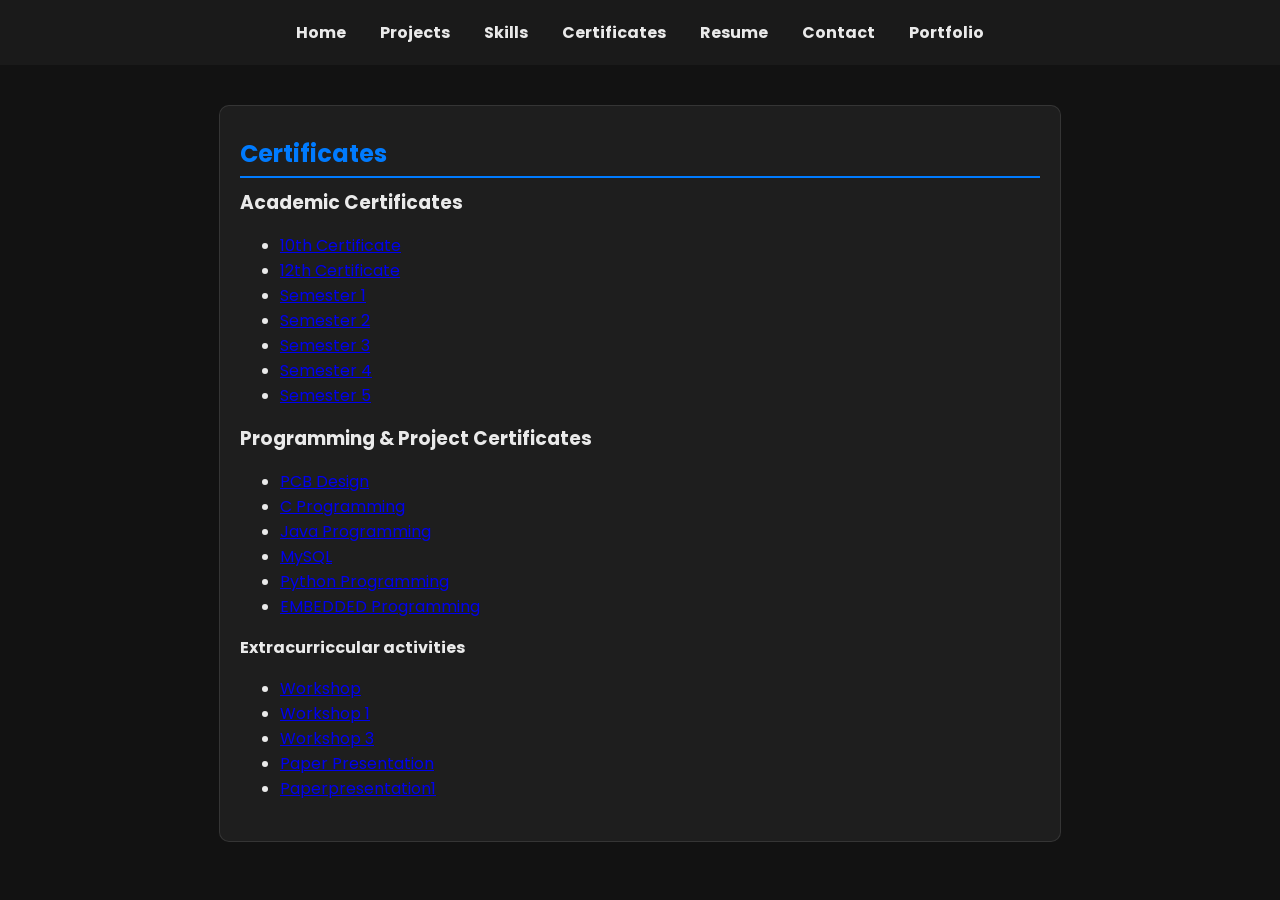
<file: FRONTEND/HTML/CERTIFICATES.HTML>
<!DOCTYPE html>
<html lang="en">
<head>
    <meta charset="UTF-8">
    <meta name="viewport" content="width=device-width, initial-scale=1.0">
    <title>Certificates | NITHISH GS</title>
    <link rel="preconnect" href="https://fonts.googleapis.com">
    <link rel="preconnect" href="https://fonts.gstatic.com" crossorigin>
    <link href="https://fonts.googleapis.com/css2?family=Poppins:wght@300;400;600&display=swap" rel="stylesheet">
    <link rel="stylesheet" href="../CSS/STYLE.CSS">
    <link rel="stylesheet" href="../CSS/ANIMATIONS.CSS">
    <style>
        .certificates-container {
            max-width: 800px;
            margin: 40px auto;
            padding: 20px;
            background: rgba(255, 255, 255, 0.05);
            border-radius: 10px;
            border: 1px solid rgba(255, 255, 255, 0.1);
        }
        .certificates-section {
            margin-bottom: 20px;
        }
        .certificates-section h2 {
            color: #007BFF;
            border-bottom: 2px solid #007BFF;
            padding-bottom: 5px;
        }
        .click-effect {
            position: absolute;
            width: 50px;
            height: 50px;
            border: 2px solid rgba(0, 212, 255, 1);
            border-radius: 50%;
            transform: translate(-50%, -50%) scale(0);
            pointer-events: none;
            animation: ripple-ring 0.6s ease-out forwards;
        }
        @keyframes ripple-ring {
            0% { transform: translate(-50%, -50%) scale(0); opacity: 1; border-width: 5px; }
            100% { transform: translate(-50%, -50%) scale(3); opacity: 0; border-width: 0px; }
        }
    </style>
</head>
<body>
    <header>
        <nav>
            <a href="INDEX.HTML">Home</a>
            <a href="PROJECTS.HTML">Projects</a>
            <a href="SKILLS.HTML">Skills</a>
            <a href="CERTIFICATES.HTML">Certificates</a>
            <a href="RESUME.HTML">Resume</a>
            <a href="CONTACT.HTML">Contact</a>
            <a href="https://NITHISHPORTFOLIO.COM" target="_blank">Portfolio</a>
        </nav>
    </header>

    <main>
                    <div class="certificates-container">
                        <div class="certificates-section">
                            <h2>Certificates</h2>
                            <h3>Academic Certificates</h3>
                            <ul>
                                <li class="zoom-in" style="animation-delay: 0.1s;"><a href="../ASSERTS/CERTIFICATES/ACADEMICS/10TH.pdf" target="_blank">10th Certificate</a></li>
                                <li class="zoom-in" style="animation-delay: 0.2s;"><a href="../ASSERTS/CERTIFICATES/ACADEMICS/12TH.pdf" target="_blank">12th Certificate</a></li>
                                <li class="zoom-in" style="animation-delay: 0.3s;"><a href="../ASSERTS/CERTIFICATES/ACADEMICS/SEM1 (1).pdf" target="_blank">Semester 1</a></li>
                                <li class="zoom-in" style="animation-delay: 0.4s;"><a href="../ASSERTS/CERTIFICATES/ACADEMICS/SEM2.pdf" target="_blank">Semester 2</a></li>
                                <li class="zoom-in" style="animation-delay: 0.5s;"><a href="../ASSERTS/CERTIFICATES/ACADEMICS/SEM3.pdf" target="_blank">Semester 3</a></li>
                                <li class="zoom-in" style="animation-delay: 0.6s;"><a href="../ASSERTS/CERTIFICATES/ACADEMICS/SEM4.pdf" target="_blank">Semester 4</a></li>
                                <li class="zoom-in" style="animation-delay: 0.7s;"><a href="../ASSERTS/CERTIFICATES/ACADEMICS/SEM5.pdf" target="_blank">Semester 5</a></li>
                            </ul>
                            <h3>Programming & Project Certificates</h3>
                            <ul>
                                <li class="zoom-in" style="animation-delay: 0.8s;"><a href="../ASSERTS/CERTIFICATES/CORE/PCB.pdf" target="_blank">PCB Design</a></li>
                                <li class="zoom-in" style="animation-delay: 0.9s;"><a href="../ASSERTS/CERTIFICATES/PROGRAMMING/C .pdf" target="_blank">C Programming</a></li>
                                <li class="zoom-in" style="animation-delay: 1.0s;"><a href="../ASSERTS/CERTIFICATES/PROGRAMMING/JAVA.pdf" target="_blank">Java Programming</a></li>
                                <li class="zoom-in" style="animation-delay: 1.1s;"><a href="../ASSERTS/CERTIFICATES/PROGRAMMING/MYSQL.pdf" target="_blank">MySQL</a></li>
                                <li class="zoom-in" style="animation-delay: 1.2s;"><a href="../ASSERTS/CERTIFICATES/PROGRAMMING/PYTHON.pdf" target="_blank">Python Programming</a></li>
                                <li class="zoom-in" style="animation-delay: 1.3s;"><a href="../ASSERTS/CERTIFICATES/PROGRAMMING/EMBEDDED.pdf" target="_blank">EMBEDDED Programming</a></li>
                            </ul>
                            <h4>Extracurriccular activities</h4>
                            <ul>

                                <li class="zoom-in" style="animation-delay: 1.5s;"><a href="../ASSERTS/CERTIFICATES/PROJECTS/WORKSHOP.pdf" target="_blank">Workshop</a></li>
                                <li class="zoom-in" style="animation-delay: 1.6s;"><a href="../ASSERTS/CERTIFICATES/PROJECTS/WORKSHOP1.pdf" target="_blank">Workshop 1</a></li>
                                <li class="zoom-in" style="animation-delay: 1.7s;"><a href="../ASSERTS/CERTIFICATES/PROJECTS/WORKSHOP3.pdf" target="_blank">Workshop 3</a></li>
                                <li class="zoom-in" style="animation-delay: 1.8s;"><a href="../ASSERTS/CERTIFICATES/PROJECTS/PAPER PRESENTATION.pdf" target="_blank">Paper Presentation</a></li>
                                <li class="zoom-in" style="animation-delay: 1.4s;"><a href="../ASSERTS/CERTIFICATES/PROJECTS/PAPERPRESENTATION1.pdf" target="_blank">Paperpresentation1</a></li>
                            </ul>
                        </div>
                    </div>    </main>

    <script src="../JS/MAINS.JS"></script>
    <script src="../JS/API.JS"></script>
    <script>
        document.addEventListener('click', (e) => {
            const effect = document.createElement('div');
            effect.className = 'click-effect';
            effect.style.left = `${e.pageX}px`;
            effect.style.top = `${e.pageY}px`;
            document.body.appendChild(effect);
            effect.addEventListener('animationend', () => effect.remove());
        });
    </script>
</body>
</html>
</file>
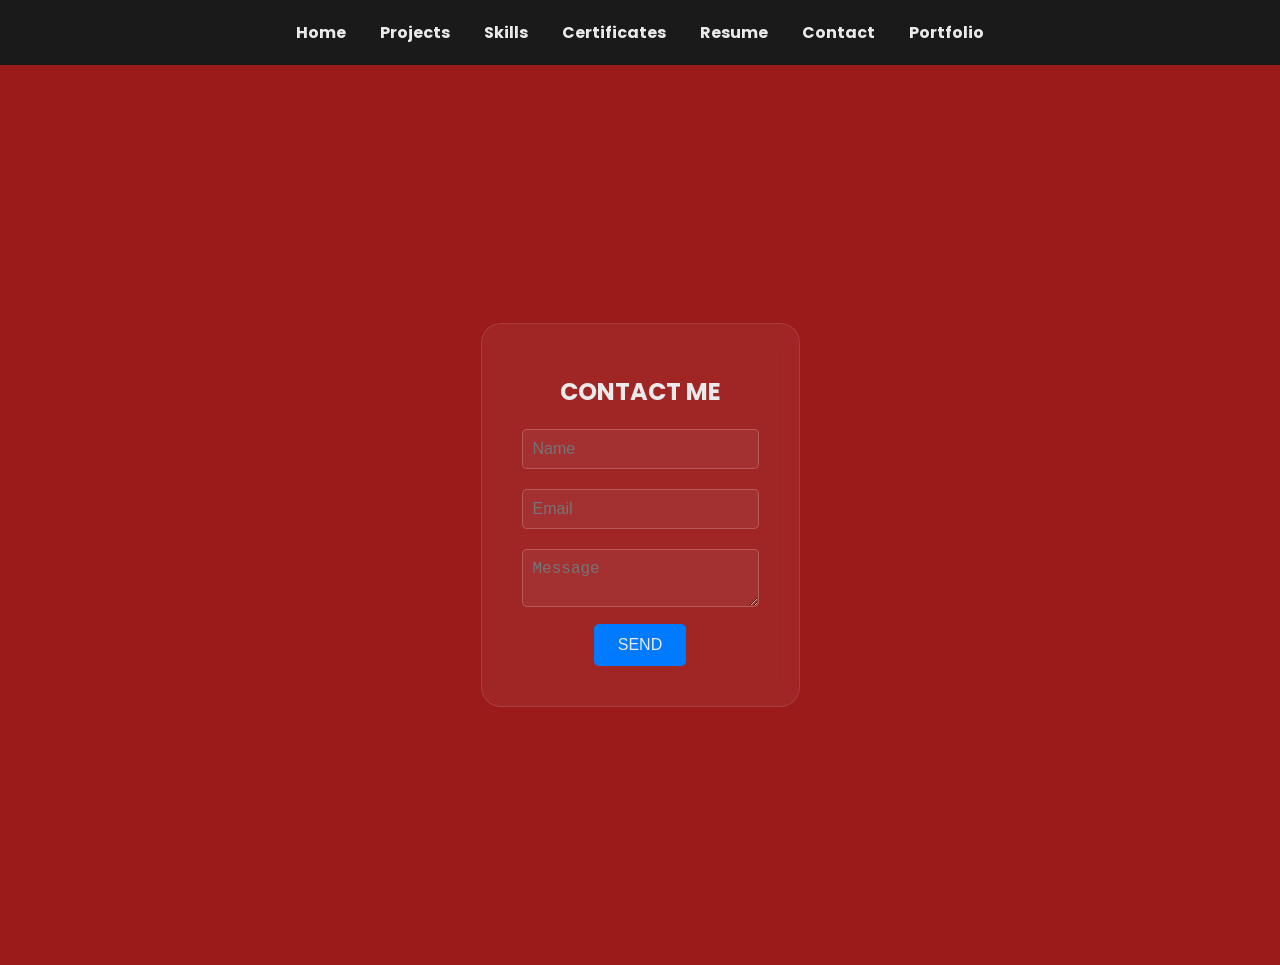
<file: FRONTEND/HTML/CONTACT.HTML>
<!DOCTYPE html>
<html lang="en">
<head>
    <meta charset="UTF-8">
    <meta name="viewport" content="width=device-width, initial-scale=1.0">
    <title>Contact | NITHISH GS</title>
    <link rel="preconnect" href="https://fonts.googleapis.com">
    <link rel="preconnect" href="https://fonts.gstatic.com" crossorigin>
    <link href="https://fonts.googleapis.com/css2?family=Poppins:wght@300;400;600&display=swap" rel="stylesheet">
    <link rel="stylesheet" href="../CSS/STYLE.CSS">
    <link rel="stylesheet" href="../CSS/ANIMATIONS.CSS">
</head>
<body>
    <header>
        <nav>
            <a href="INDEX.HTML">Home</a>
            <a href="PROJECTS.HTML">Projects</a>
            <a href="SKILLS.HTML">Skills</a>
            <a href="CERTIFICATES.HTML">Certificates</a>
            <a href="RESUME.HTML">Resume</a>
            <a href="CONTACT.HTML">Contact</a>
            <a href="https://NITHISHPORTFOLIO.COM" target="_blank">Portfolio</a>
        </nav>
    </header>

    <main>
        <section class="hero">
            <div class="card">
                <h1>CONTACT ME</h1>
                <form onsubmit="sendMessage(event)">
                    <input type="text" id="name" placeholder="Name" required><br>
                    <input type="email" id="email" placeholder="Email" required><br>
                    <textarea id="msg" placeholder="Message" required></textarea><br>
                    <button type="submit">SEND</button>
                </form>
            </div>
        </section>
    </main>

    <script src="../JS/MAINS.JS"></script>
    <script src="../JS/API.JS"></script>
</body>
</html>
</file>
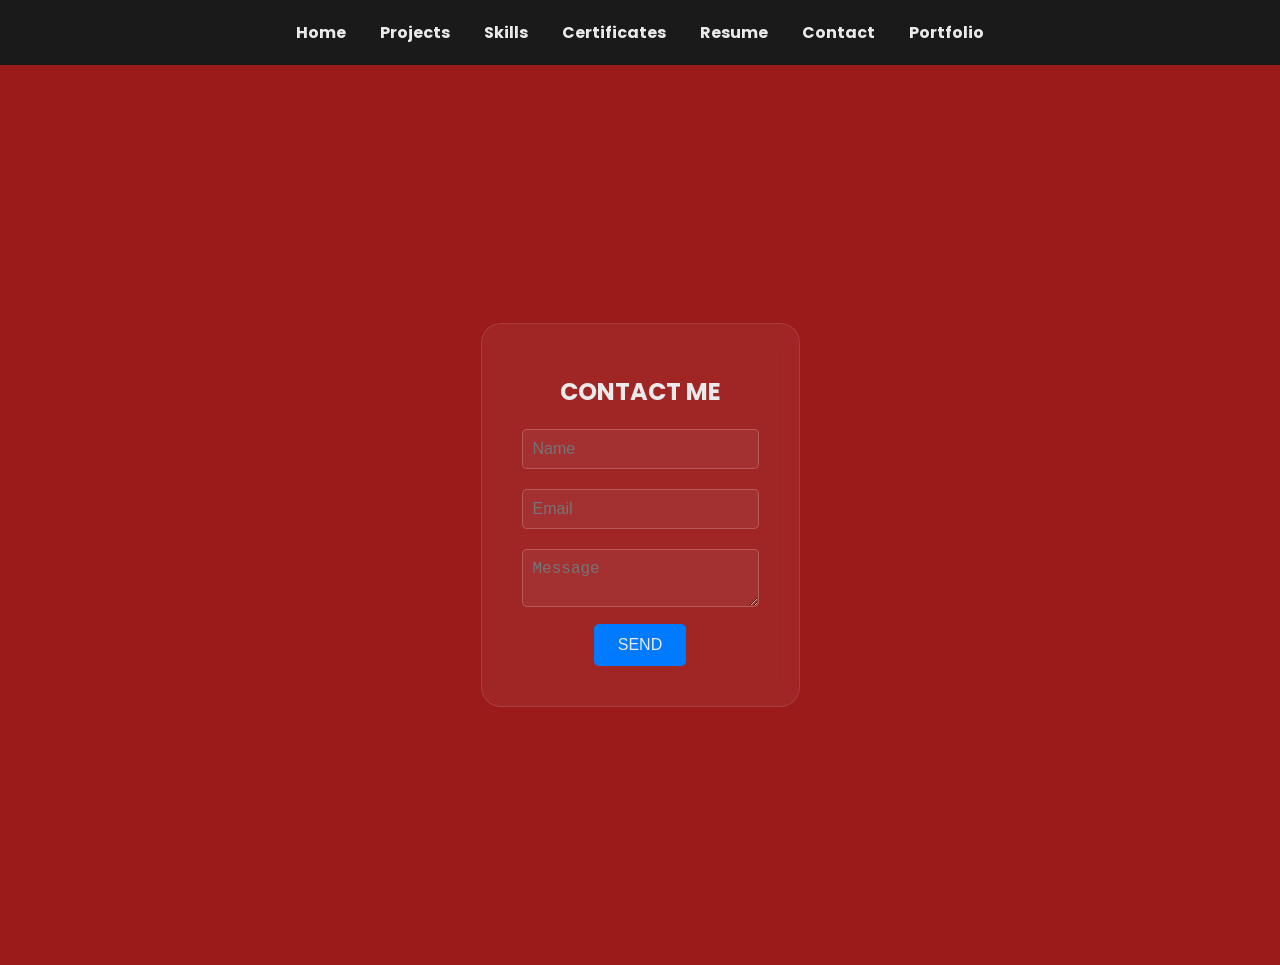
<file: FRONTEND/HTML/contact.html>
<!DOCTYPE html>
<html lang="en">
<head>
    <meta charset="UTF-8">
    <meta name="viewport" content="width=device-width, initial-scale=1.0">
    <title>Contact | NITHISH GS</title>
    <link rel="preconnect" href="https://fonts.googleapis.com">
    <link rel="preconnect" href="https://fonts.gstatic.com" crossorigin>
    <link href="https://fonts.googleapis.com/css2?family=Poppins:wght@300;400;600&display=swap" rel="stylesheet">
    <link rel="stylesheet" href="../CSS/STYLE.CSS">
    <link rel="stylesheet" href="../CSS/ANIMATIONS.CSS">
</head>
<body>
    <header>
        <nav>
            <a href="INDEX.HTML">Home</a>
            <a href="PROJECTS.HTML">Projects</a>
            <a href="SKILLS.HTML">Skills</a>
            <a href="CERTIFICATES.HTML">Certificates</a>
            <a href="RESUME.HTML">Resume</a>
            <a href="CONTACT.HTML">Contact</a>
            <a href="https://NITHISHPORTFOLIO.COM" target="_blank">Portfolio</a>
        </nav>
    </header>

    <main>
        <section class="hero">
            <div class="card">
                <h1>CONTACT ME</h1>
                <form onsubmit="sendMessage(event)">
                    <input type="text" id="name" placeholder="Name" required><br>
                    <input type="email" id="email" placeholder="Email" required><br>
                    <textarea id="msg" placeholder="Message" required></textarea><br>
                    <button type="submit">SEND</button>
                </form>
            </div>
        </section>
    </main>

    <script src="../JS/MAINS.JS"></script>
    <script src="../JS/API.JS"></script>
</body>
</html>
</file>
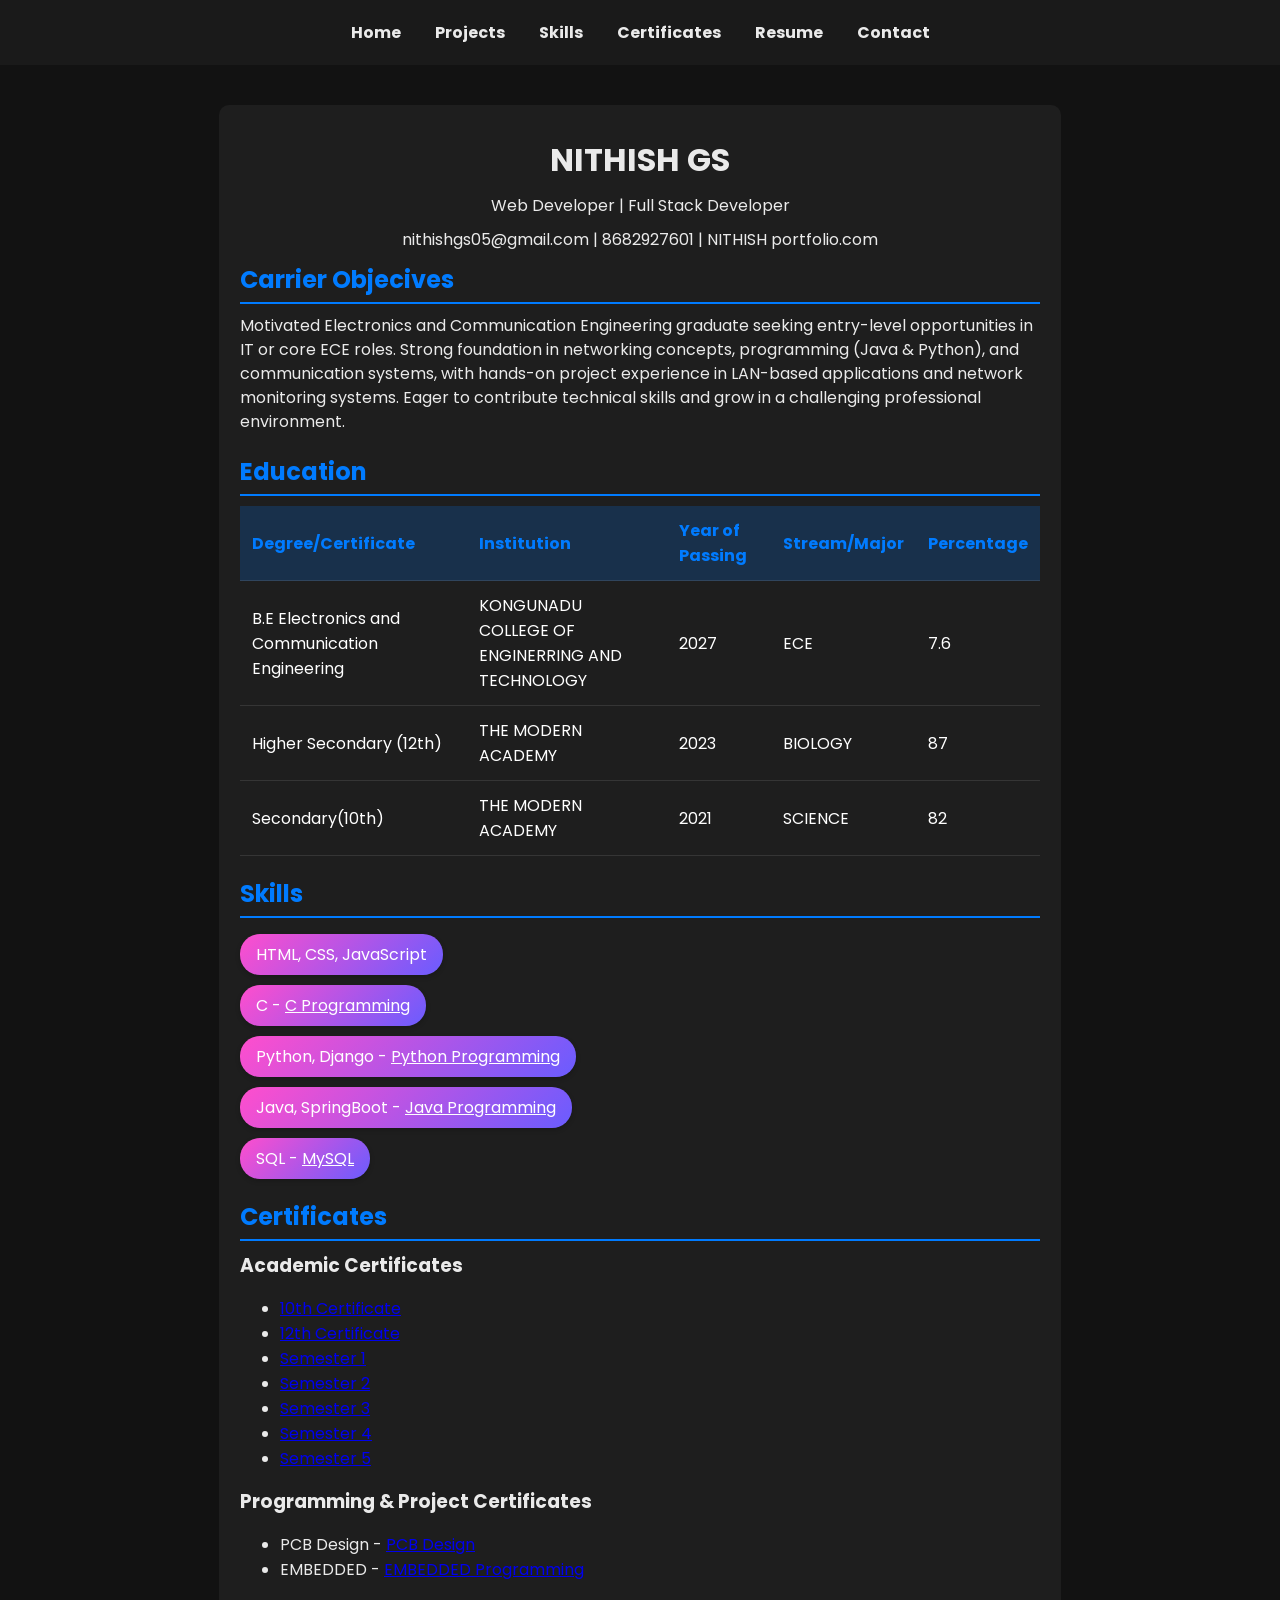
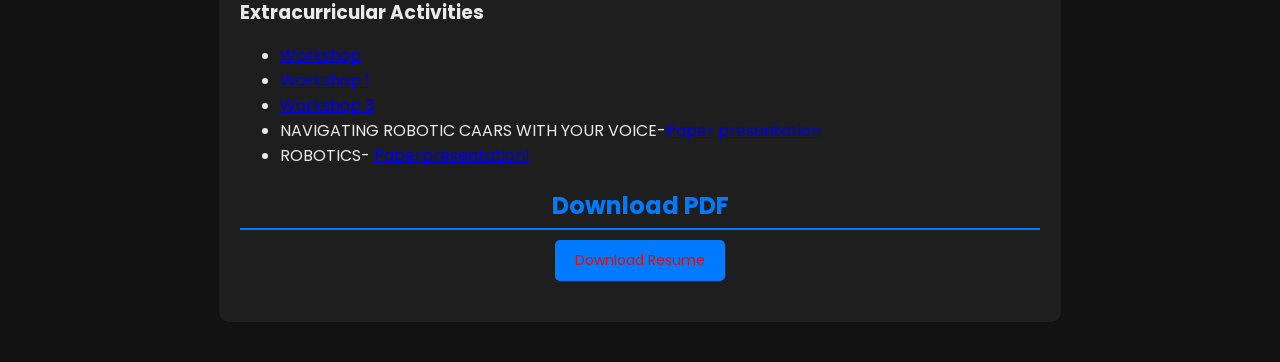
<file: FRONTEND/HTML/RESUME.HTML>
<!DOCTYPE html>
<html lang="en">
<head>
    <meta charset="UTF-8">
    <meta name="viewport" content="width=device-width, initial-scale=1.0">
    <title>Resume | NITHISH GS</title>
    <link rel="preconnect" href="https://fonts.googleapis.com">
    <link rel="preconnect" href="https://fonts.gstatic.com" crossorigin>
    <link href="https://fonts.googleapis.com/css2?family=Poppins:wght@300;400;600&display=swap" rel="stylesheet">
    <link rel="stylesheet" href="../CSS/STYLE.CSS">
    <link rel="stylesheet" href="../CSS/ANIMATIONS.CSS">
    <style>
        .resume-container {
            max-width: 800px;
            margin: 40px auto;
            padding: 20px;
            background: rgba(255, 255, 255, 0.05);
            border-radius: 10px;
            border: 1px solid rgba(255, 255, 255, 0);
        }
        .resume-section {
            margin-bottom: 20px;
        }
        .resume-section h2 {
            color: #007BFF;
            border-bottom: 2px solid #007BFF;
            padding-bottom: 5px;
        }
        .resume-section h3 {
            margin-top: 0;
        }
        .skills-list {
            list-style: none;
            padding: 0;
            display: flex;
            flex-direction: column;
            gap: 10px;
        }
        .skills-list li {
            background: linear-gradient(135deg, #ff4ecd, #6a5cff);
            color: white;
            padding: 8px 16px;
            border-radius: 20px;
            box-shadow: 0 2px 5px rgba(0,0,0,0.2);
            width: fit-content;
        }
        .skills-list li a {
            color: #fff;
            text-decoration: underline;
        }
        .click-effect {
            position: absolute;
            width: 50px;
            height: 50px;
            border: 2px solid rgba(0, 212, 255, 1);
            border-radius: 50%;
            transform: translate(-50%, -50%) scale(0);
            pointer-events: none;
            animation: ripple-ring 0.6s ease-out forwards;
        }
        @keyframes ripple-ring {
            0% { transform: translate(-50%, -50%) scale(0); opacity: 1; border-width: 5px; }
            100% { transform: translate(-50%, -50%) scale(3); opacity: 0; border-width: 0px; }
        }
        table {
            width: 100%;
            border-collapse: collapse;
            margin-top: 10px;
            color: white;
        }
        th, td {
            padding: 12px;
            text-align: left;
            border-bottom: 1px solid rgba(255, 255, 255, 0.1);
        }
        th {
            background-color: rgba(0, 123, 255, 0.2);
            color: #007BFF;
        }
    </style>
</head>
<body>
    <header>
        <nav>
            <a href="INDEX.HTML">Home</a>
            <a href="PROJECTS.HTML">Projects</a>
            <a href="SKILLS.HTML">Skills</a>
            <a href="CERTIFICATES.HTML">Certificates</a>
            <a href="RESUME.HTML">Resume</a>
            <a href="CONTACT.HTML">Contact</a>
        </nav>
    </header>

    <main>
        <div class="resume-container">
            <div class="text-center" style="text-align: center;">
                <h1>NITHISH GS</h1>
                <p>Web Developer | Full Stack Developer</p>
                <p>nithishgs05@gmail.com | 8682927601 | NITHISH portfolio.com</p>
            </div>

                        <div class="resume-section bounce-in">
                            <h2>Carrier Objecives</h2>
                            <p>Motivated Electronics and Communication Engineering graduate seeking entry-level
            opportunities in IT or core ECE roles. Strong foundation in networking concepts,
            programming (Java & Python), and communication systems, with hands-on project
            experience in LAN-based applications and network monitoring systems. Eager to contribute
            technical skills and grow in a challenging professional environment.</p>
                        </div>
            
                        <div class="resume-section bounce-in">
                            <h2>Education</h2>
                            <table>
                                <thead>
                                    <tr>
                                        <th>Degree/Certificate</th>
                                        <th>Institution</th>
                                        <th>Year of Passing</th>
                                        <th>Stream/Major</th>
                                        <th>Percentage</th>
                                    </tr>
                                </thead>
                                <tbody>
                                    <tr>
                                        <td>B.E Electronics and Communication Engineering</td>
                                        <td>KONGUNADU COLLEGE OF ENGINERRING AND TECHNOLOGY</td>
                                        <td>2027</td>
                                        <td>ECE</td>
                                        <td>7.6</td>
                                    </tr>
                                    <tr>
                                        <td>Higher Secondary (12th)</td>
                                        <td>THE MODERN ACADEMY</td>
                                        <td>2023</td>
                                        <td>BIOLOGY</td>
                                        <td>87</td>
                                        <tr>
                                            <td>Secondary(10th)</td>
                                            <td>THE MODERN ACADEMY</td>
                                            <td>2021</td>
                                            <td>SCIENCE</td>
                                            <td>82</td>
                                        </tr>
                                    </tr>
                                </tbody>
                            </table>
                        </div>
            
                        <div class="resume-section bounce-in">
                            <h2>Skills</h2>
                            <ul class="skills-list">
                                <li>HTML, CSS, JavaScript</li>
                                <li>C - <a href="../ASSERTS/CERTIFICATES/PROGRAMMING/C.pdf" target="_blank">C Programming</a></li>
                                <li>Python, Django - <a href="../ASSERTS/CERTIFICATES/PROGRAMMING/PYTHON.pdf" target="_blank">Python Programming</a></li>
                                <li>Java, SpringBoot - <a href="../ASSERTS/CERTIFICATES/PROGRAMMING/JAVA.pdf" target="_blank">Java Programming</a></li>
                                <li>SQL - <a href="../ASSERTS/CERTIFICATES/PROGRAMMING/MYSQL.pdf" target="_blank">MySQL</a></li>
                            </ul>
                        </div>
            
                        <div class="resume-section bounce-in">
                            <h2>Certificates</h2>
                            <h3>Academic Certificates</h3>
                            <ul>
                                <li><a href="../ASSERTS/CERTIFICATES/ACADEMICS/10TH.pdf" target="_blank">10th Certificate</a></li>
                                <li><a href="../ASSERTS/CERTIFICATES/ACADEMICS/12TH.pdf" target="_blank">12th Certificate</a></li>
                                <li><a href="../ASSERTS/CERTIFICATES/ACADEMICS/SEM1 (1).pdf" target="_blank">Semester 1</a></li>
                                <li><a href="../ASSERTS/CERTIFICates/ACADEMICS/SEM2.pdf" target="_blank">Semester 2</a></li>
                                <li><a href="../ASSERTS/CERTIFICATES/ACADEMICS/SEM3.pdf" target="_blank">Semester 3</a></li>
                                <li><a href="../ASSERTS/CERTIFICATES/ACADEMICS/SEM4.pdf" target="_blank">Semester 4</a></li>
                                <li><a href="../ASSERTS/CERTIFICATES/ACADEMICS/SEM5.pdf" target="_blank">Semester 5</a></li>
                            </ul>
                            <h3>Programming & Project Certificates</h3>
                            <ul>
                                <li>PCB Design - <a href="../ASSERTS/CERTIFICATES/CORE/PCB.pdf" target="_blank">PCB Design</a></li>
                                <li>EMBEDDED - <a href="../ASSERTS/CERTIFICATES/PROGRAMMING/EMBEDDED.pdf" target="_blank">EMBEDDED Programming</a></li>
                            </ul>
                            <h3>Extracurricular Activities</h3>
                            <ul>
                                <li><a href="../ASSERTS/CERTIFICATES/PROJECTS/WORKSHOP.pdf" target="_blank">Workshop</a></li>
                                <li><a href="../ASSERTS/CERTIFICATES/PROJECTS/WORKSHOP1.pdf" target="_blank">Workshop 1</a></li>
                                <li><a href="../ASSERTS/CERTIFICATES/PROJECTS/WORKSHOP3.pdf" target="_blank">Workshop 3</a></li>
                                <li>NAVIGATING ROBOTIC CAARS WITH YOUR VOICE-<a href="../ASSERTS/CERTIFICATES/PROJECTS/PAPER PRESENTATION1.pdf" target="_blank">Paper presentation</a></li>
                                <li>ROBOTICS- <a href="../ASSERTS/CERTIFICATES/PROJECTS/PAPERPRESENTATION.pdf" target="_blank">Paperpresentation1</a></li>
                            </ul>
                        </div>
            
                        <div class="resume-section text-center bounce-in" style="text-align: center;">
                            <h2>Download PDF</h2>
                            <a href="../ASSETS/RESUME/RESUME.PDF" class="btn" target="_blank">Download Resume</a>
                        </div>
        </div>
    </main>

    <script src="../JS/MAINS.JS"></script>
    <script src="../JS/API.JS"></script>
    <script>
        document.addEventListener('click', (e) => {
            const effect = document.createElement('div');
            effect.className = 'click-effect';
            effect.style.left = `${e.pageX}px`;
            effect.style.top = `${e.pageY}px`;
            document.body.appendChild(effect);
            effect.addEventListener('animationend', () => effect.remove());
        });
    </script>
</body>
</html>
</file>
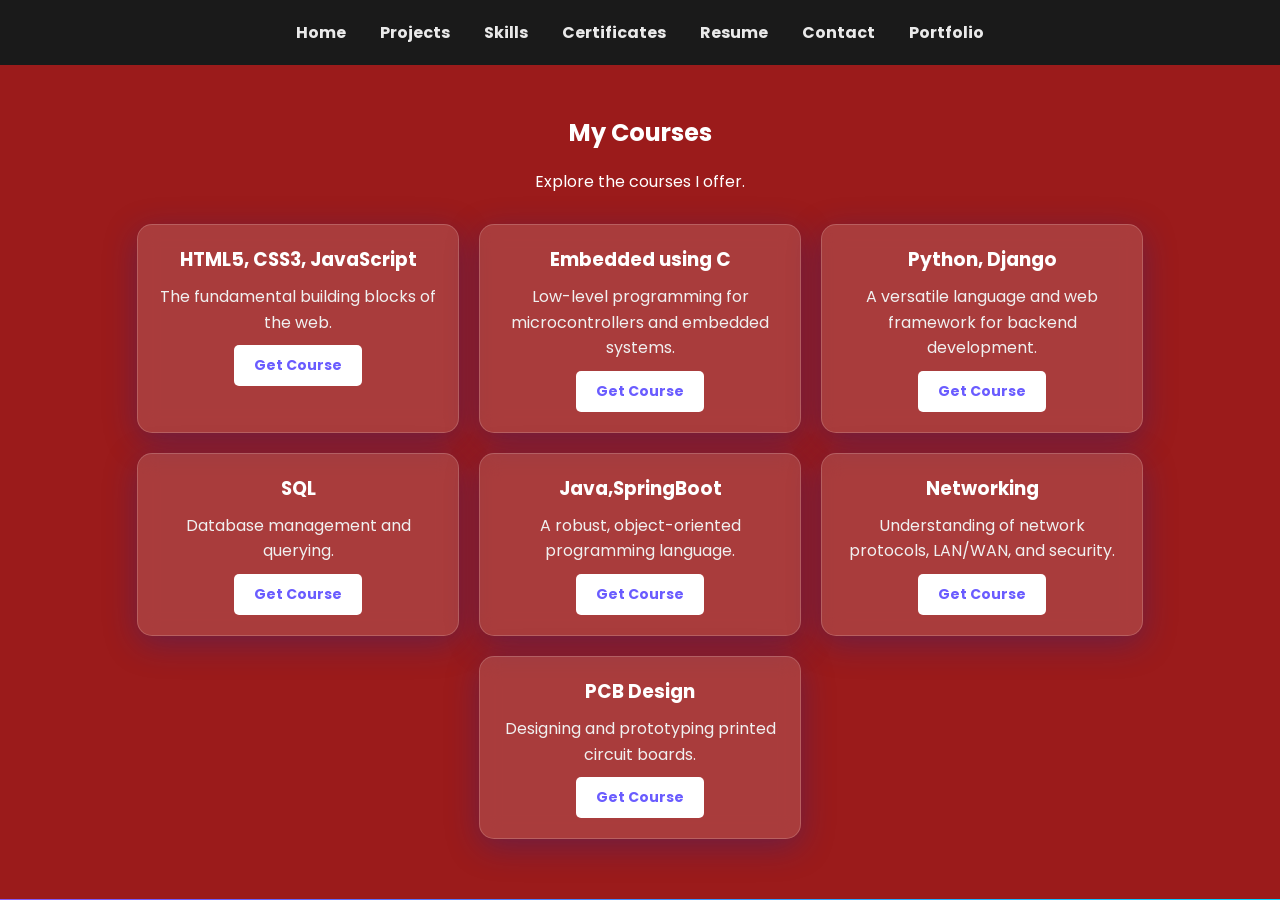
<file: FRONTEND/HTML/SKILLS.HTML>
<!DOCTYPE html>
<html lang="en">
<head>
    <meta charset="UTF-8">
    <meta name="viewport" content="width=device-width, initial-scale=1.0">
    <title>My Courses</title>
    <link rel="preconnect" href="https://fonts.googleapis.com">
    <link rel="preconnect" href="https://fonts.gstatic.com" crossorigin>
    <link href="https://fonts.googleapis.com/css2?family=Poppins:wght@300;400;600&display=swap" rel="stylesheet">
    <link rel="stylesheet" href="../CSS/STYLE.CSS">
    <link rel="stylesheet" href="../CSS/ANIMATIONS.CSS">
    <style>
        body {
            margin: 0;
            padding: 0;
            background: linear-gradient(135deg, #ff4ecd, #6a5cff, #00d4ff);
            font-family: 'Poppins', sans-serif;
            min-height: 100vh;
            color: #ffffff;
        }
        .skills-container {
            display: flex;
            flex-wrap: wrap;
            justify-content: center;
            gap: 20px;
            padding: 20px;
        }
        .skill-card {
            background: rgba(255, 255, 255, 0.15);
            backdrop-filter: blur(10px);
            border-radius: 15px;
            padding: 20px;
            width: 280px;
            box-shadow: 0 8px 32px 0 rgba(31, 38, 135, 0.37);
            border: 1px solid rgba(255, 255, 255, 0.18);
            transition: transform 0.3s ease;
            text-align: center;
        }
        .skill-card:hover {
            transform: translateY(-5px);
        }
        .skill-card h3 {
            color: #fff;
            margin-top: 0;
        }
        .skill-card p {
            color: #f0f0f0;
        }
        .btn {
            background: white;
            color: #6a5cff;
            font-weight: bold;
        }
        .hero {
            flex-direction: column;
            height: auto;
            min-height: 80vh;
            padding: 40px 20px;
        }
    </style>
</head>
<body>
    <header>
        <nav>
            <a href="INDEX.HTML">Home</a>
            <a href="PROJECTS.HTML">Projects</a>
            <a href="SKILLS.HTML">Skills</a>
            <a href="CERTIFICATES.HTML">Certificates</a>
            <a href="RESUME.HTML">Resume</a>
            <a href="CONTACT.HTML">Contact</a>
            <a href="https://NITHISHPORTFOLIO.COM" target="_blank">Portfolio</a>
        </nav>
    </header>
    <main>
        <section class="hero">
            <h1>My Courses</h1>
            <p>Explore the courses I offer.</p>
            <div class="skills-container">
                <div class="skill-card slide-in" style="animation-delay: 0.1s;">
                    <h3>HTML5, CSS3, JavaScript</h3>
                    <p>The fundamental building blocks of the web.</p>
                    <a href="#" class="btn">Get Course</a>
                </div>
                <div class="skill-card slide-in" style="animation-delay: 0.2s;">
                    <h3>Embedded using C</h3>
                    <p>Low-level programming for microcontrollers and embedded systems.</p>
                    <a href="#" class="btn">Get Course</a>
                </div>
                <div class="skill-card slide-in" style="animation-delay: 0.3s;">
                    <h3>Python, Django</h3>
                    <p>A versatile language and web framework for backend development.</p>
                    <a href="#" class="btn">Get Course</a>
                </div>
                <div class="skill-card slide-in" style="animation-delay: 0.4s;">
                    <h3>SQL</h3>
                    <p>Database management and querying.</p>
                    <a href="#" class="btn">Get Course</a>
                </div>
                <div class="skill-card slide-in" style="animation-delay: 0.5s;">
                    <h3>Java,SpringBoot</h3>
                    <p>A robust, object-oriented programming language.</p>
                    <a href="#" class="btn">Get Course</a>
                </div>
                <div class="skill-card slide-in" style="animation-delay: 0.6s;">
                    <h3>Networking</h3>
                    <p>Understanding of network protocols, LAN/WAN, and security.</p>
                    <a href="#" class="btn">Get Course</a>
                </div>
                <div class="skill-card slide-in" style="animation-delay: 0.7s;">
                    <h3>PCB Design</h3>
                    <p>Designing and prototyping printed circuit boards.</p>
                    <a href="#" class="btn">Get Course</a>
                </div>
            </div>
        </section>
    </main>

    <script src="../JS/MAINS.JS"></script>
    <script src="../JS/API.JS"></script>
</body>
</html>
</file>
<file: FRONTEND/CSS/STYLE.CSS>
body{
  margin:0;
  font-family: 'Poppins', sans-serif;
  background: #121212;
  color: #EAEAEA;
}

.hero{
  height:100vh;
  display:flex;
  justify-content:center;
  align-items:center;
  perspective:1200px;
  background: #9B1B1B;
}

.card{
  background: rgba(255, 255, 255, 0.05);
  padding:40px;
  border-radius:20px;
  text-align:center;
  border: 1px solid rgba(255, 255, 255, 0.1);
  backdrop-filter: blur(10px);
}

.card img{
  width:160px;
  height:160px;
  border-radius:50%;
  border:5px solid #007BFF;
}

nav{
  text-align:center;
  padding:20px;
  background: #1a1a1a;
}

nav a{
  color: #EAEAEA;
  margin:15px;
  text-decoration:none;
  font-weight:bold;
  transition: color 0.3s;
}

nav a:hover {
  color: #007BFF;
}

.project{
  background: rgba(255, 255, 255, 0.05);
  margin: 20px auto;
  padding: 20px;
  border-radius: 10px;
  max-width: 800px;
  border: 1px solid rgba(255, 255, 255, 0.1);
}
.project h3{
  margin-top:0;
  color: #007BFF;
}
.project p{
  line-height:1.6;
}
footer{
  text-align:center;
  padding:20px;
  background: #1a1a1a;
  position:relative;
  bottom:0;
  width:100%;
}

h1, h2, h3, h4, h5, h6{
  margin:10px 0;
}
p{
  margin:10px 0;
  line-height:1.5;
}
button{
  background:#007BFF;
  color: #EAEAEA;
  border:none;
  padding:12px 24px;
  border-radius:5px;
  cursor:pointer;
  font-size:16px;
  transition: background 0.3s;
}
button:hover{
  background:#0056b3;
}
input, textarea{
  width: calc(100% - 22px);
  padding:10px;
  margin:10px 0;
  border:1px solid rgba(255, 255, 255, 0.2);
  border-radius:5px;
  font-size:16px;
  background: rgba(255, 255, 255, 0.05);
  color: #1307c8;
}
input:focus, textarea:focus{
  border-color:#007BFF;
  outline:none;
}
label{
  font-weight:bold;
}

.skills-container {
    display: grid;
    grid-template-columns: repeat(auto-fit, minmax(300px, 1fr));
    gap: 20px;
    padding: 20px;
}

.skill-card {
    background: rgba(255, 255, 255, 0.05);
    padding: 20px;
    border-radius: 10px;
    border: 1px solid rgba(255, 255, 255, 0.1);
    text-align: center;
}

.skill-card h3 {
    color: #007BFF;
}

.skill-card p {
    line-height: 1.6;
}

.btn {
    display: inline-block;
    background: #007BFF;
    color: #de0d0d;
    border: none;
    padding: 10px 20px;
    border-radius: 5px;
    cursor: pointer;
    text-decoration: none;
    font-size: 14px;
    transition: background 0.3s;
}

.btn:hover {
    background: #0056b3;
}
</file>
<file: FRONTEND/CSS/ANIMATIONS.CSS>
.card{
  transition:0.6s;
}

.card:hover{
  transform:rotateY(20deg) rotateX(15deg) scale(1.05);
}

.button{
  transition:0.4s;
}
.button:hover{
  background-color:#ff5733;
  color:#de2727;
  transform:scale(1.1);
}
.link{
  transition:0.3s;
}
.link:hover{
  text-decoration:underline;
  color:#007BFF;
}
.image{
  transition:0.5s;
}
.image:hover{
  filter:brightness(1.2);
  transform:scale(1.1);
}
.navbar{
  transition:0.4s;
}
.navbar:hover{
  background-color:#333;
  box-shadow:0 4px 8px rgba(0,0,0,0.2);
}
.footer{
  transition:0.5s;
}
.footer:hover{
  background-color:#b7a3a3;
  color:#1e0214;
  transform:scale(1.02);
}
.input{
  transition:0.3s;
}
.input:hover{
  border-color:#ff5733;
  box-shadow:0 0 5px #ff5733;
}
.card-title{
  transition:0.4s;
}
.card-title:hover{
  color:#ff5733;
  transform:scale(1.1);
}

/* 3D Flip Animation */
.flip-container {
    perspective: 1000px;
}

.flipper {
    position: relative;
    transform-style: preserve-3d;
    transition: transform 0.8s;
}

.flip-container:hover .flipper {
    transform: rotateY(180deg);
}

.front, .back {
    position: absolute;
    width: 100%;
    height: 100%;
    backface-visibility: hidden;
}

.back {
    transform: rotateY(180deg);
    display: flex;
    justify-content: center;
    align-items: center;
    background-color: #1e0214;
    color: white;
}

/* Fade-in Animation */
.fade-in {
    animation: fadeIn 1.5s ease-in-out;
}

@keyframes fadeIn {
    from {
        opacity: 0;
    }
    to {
        opacity: 1;
    }
}

/* Slide-in Animation */
.slide-in {
    animation: slideIn 1s ease-out;
}

@keyframes slideIn {
    from {
        transform: translateX(-100%);
        opacity: 0;
    }
    to {
        transform: translateX(0);
        opacity: 1;
    }
}

/* Zoom-in Animation */
.zoom-in {
    animation: zoomIn 0.8s ease-in-out;
}

@keyframes zoomIn {
    from {
        transform: scale(0.5);
        opacity: 0;
    }
    to {
        transform: scale(1);
        opacity: 1;
    }
}

/* Bounce-in Animation */
.bounce-in {
    animation: bounceIn 1s ease-out;
}

@keyframes bounceIn {
    0% {
        transform: scale(0.5);
        opacity: 0;
    }
    50% {
        transform: scale(1.05);
        opacity: 1;
    }
    100% {
        transform: scale(1);
    }
}
</file>
